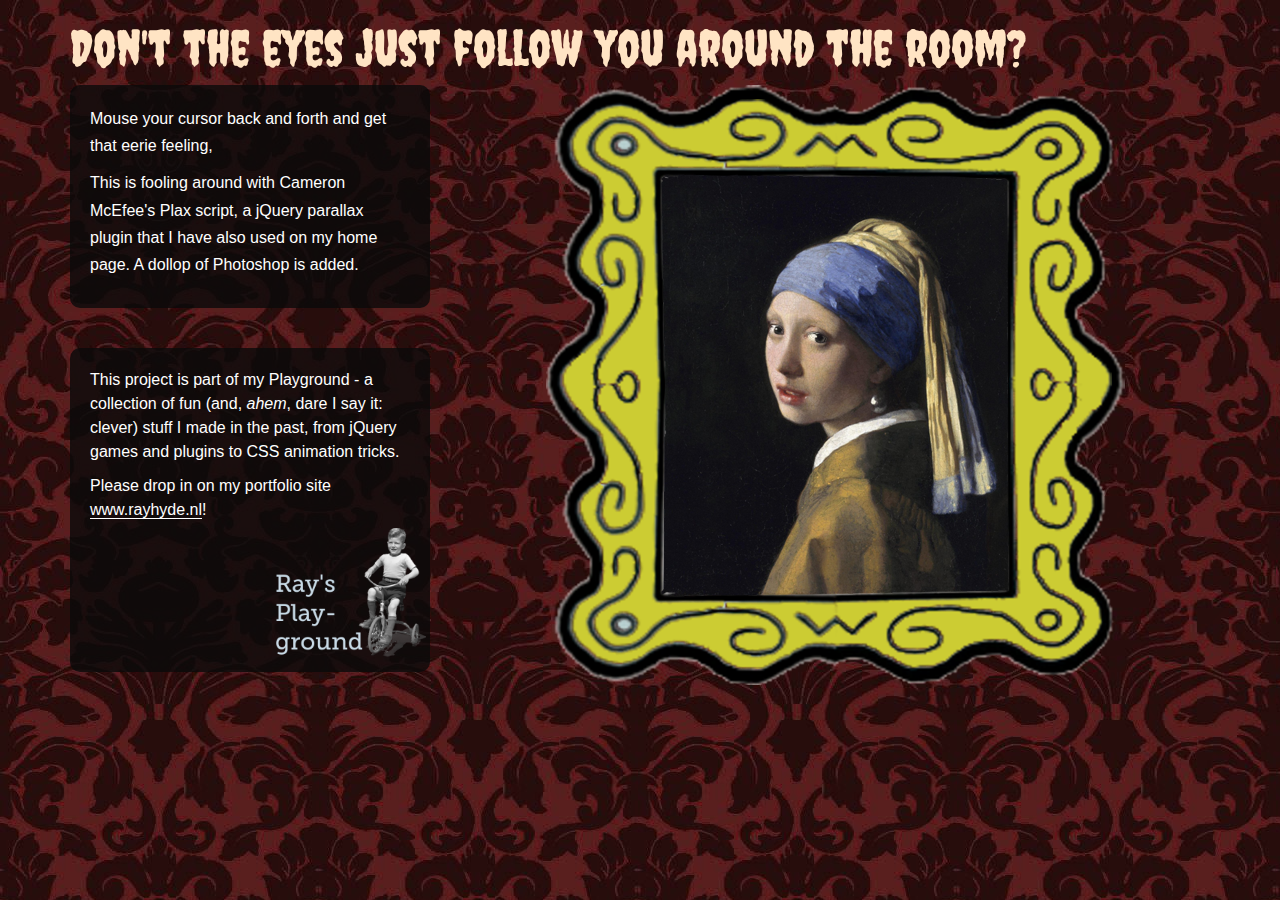
<file: index.html>
<!DOCTYPE html PUBLIC "-//W3C//DTD XHTML 1.0 Strict//EN" "http://www.w3.org/TR/xhtml1/DTD/xhtml1-strict.dtd">
<html xmlns="http://www.w3.org/1999/xhtml" xml:lang="nl" lang="nl">

<head>
	<title>Playground: Parallax fun</title>
	<meta http-equiv="Content-Type" content="text/html; charset=utf-8" />
	<link rel="stylesheet" href="https://maxcdn.bootstrapcdn.com/bootstrap/3.3.7/css/bootstrap.min.css">
	<link rel="stylesheet" href="css/painting.css">
</head>

<body>
	<div class="container">
		<h1>Don't the eyes just follow you around the room?</h1>
		<div class="row">
			<div class="col-xs-12 col-md-4">

				<div id="explain1">
					<p>Mouse your cursor back and forth and get that eerie feeling,</p>
					<p>This is fooling around with Cameron McEfee's <a href="https://github.com/cameronmcefee/plax">Plax script</a>, a jQuery parallax plugin that I have also used on my home page. A dollop of Photoshop is added.</p>
				</div>
				<div id="explain">
					<p>This project is part of my Playground - a collection of fun (and, <em>ahem</em>, dare I say it: clever) stuff I made in the past, from jQuery games and plugins to CSS animation tricks.</p>
					<p>Please drop in on my portfolio site <a href="http://www.rayhyde.nl">www.rayhyde.nl</a>!</p>
				</div>
			</div>
			<div class="col-xs-12 col-md-8">
				<div id="wrap">
					<div id="painting" class="frame">
						<div id="eyes"></div>
						<div id="woman"></div>
					</div>
				</div>

			</div>
		</div>
	</div>
	<script src="//code.jquery.com/jquery-3.2.1.min.js" integrity="sha256-hwg4gsxgFZhOsEEamdOYGBf13FyQuiTwlAQgxVSNgt4=" crossorigin="anonymous"></script>
	<script type="text/javascript" src="js/plax.min.js"></script>
	<script type="text/javascript" src="js/plax_painting.min.js"></script>
</body>

</html>
</file>
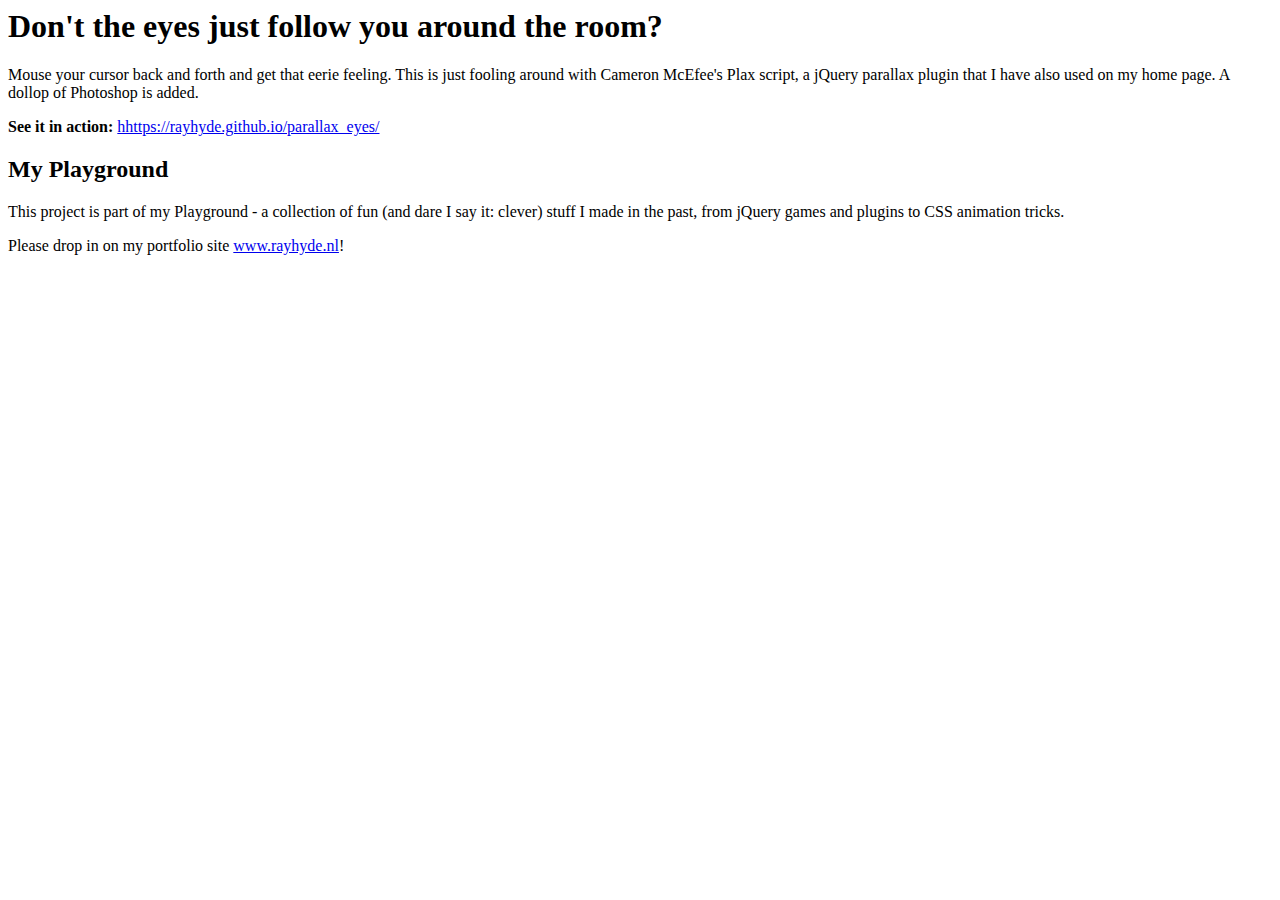
<file: README.html>
<html>
      <head>
        <meta charset="UTF-8">
        <title>README.md</title>
      </head>
      <body>
        <p><h1>Don&#39;t the eyes just follow you around the room?</h1></p>
<p>Mouse your cursor back and forth and get that eerie feeling. This is just fooling around with Cameron McEfee&#39;s Plax script, a jQuery parallax plugin that I have also used on my home page. A dollop of Photoshop is added.</p>

<p><strong>See it in action:</strong> <a href="https://rayhyde.github.io/parallax_eyes/">hhttps://rayhyde.github.io/parallax_eyes/</a></p>

<h2>My Playground</h2>

<p>This project is part of my Playground - a collection of fun (and dare I say it: clever) stuff I made in the past, from jQuery games and plugins to CSS animation tricks.</p>

<p>Please drop in on my portfolio site <a href="http://www.rayhyde.nl">www.rayhyde.nl</a>!</p>

      </body>
    </html>
</file>
<file: css/painting.css>
@import url('https://fonts.googleapis.com/css?family=Creepster');body{font:100%/1.5em sans-serif;background:url(../img/damast.jpg) repeat #280d0d}a{color:#fff}h1{color:bisque;font-family:'Creepster', cursive;font-size:50px}#explain1{background:rgba(10, 10, 10, 0.8);border-radius:10px;color:#FFFFFF;padding:20px;font-size:16px;line-height:170%;margin-bottom:40px}#explain{border-radius:10px;color:#FFFFFF;padding:20px 20px 140px;font-size:16px;line-height:170%;background:rgba(10, 10, 10, 0.8) url("../img/playground.png") no-repeat scroll 98% bottom / 150px auto;color:#fff;min-height:160px}#explain>p{line-height:150%}#explain>p.extra-padding{padding-right:160px}#explain h2{margin:0 0 10px}#explain a{color:#ffffff;-webkit-transition:0.3s all;-o-transition:0.3s all;transition:0.3s all;border-bottom:solid 1px #ffffff;text-decoration:none}#explain a:hover{border-color:transparent;text-decoration:none}#painting{width:507px;height:600px;margin:0 auto;position:relative;background:url(../img/emptyeyes.jpg) 158px 218px no-repeat}#painting #woman{width:507px;height:600px;background:url(../img/woman.png) no-repeat 0 0;position:absolute;left:0;top:0}#painting #eyes{width:74px;height:27px;background:url(../img/eyes.png) no-repeat 0 0;position:absolute;top:219px;left:172px}#painting.frame{width:579px;background:url(../img/emptyeyes_frame.jpg) 217px 240px no-repeat}#painting.frame #woman{width:579px;background:url(../img/woman_frame.png) no-repeat 0 0}#painting.frame #eyes{width:53px;height:19px;top:241px;left:227px;background:url(../img/eyes_frame.png) no-repeat 0 0}
</file>
